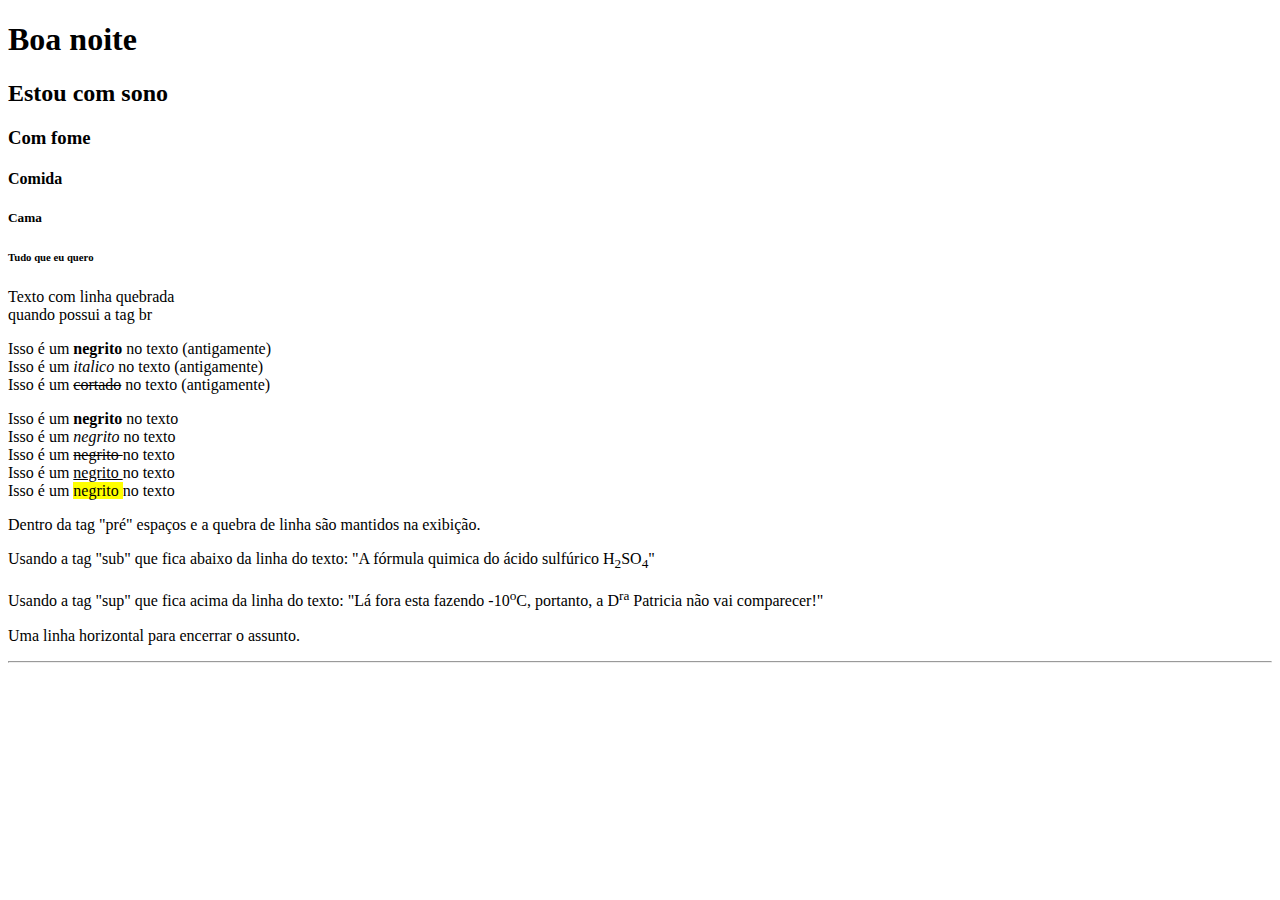
<file: index.html>
<!DOCTYPE html>
<html lang="pt-br">
    <!-- Cabeçalho de configuração da pagina  -->
<head>
    <meta charset="UTF-8">
    <meta name="viewport" content="width=device-width, initial-scale=1.0">
    <meta name="description" content=" Aprendendo HTML">
    <meta name="description" content=" Mayara Emanuela">
    <meta name="description" content=" aprendizagem, ti html, site, sistema">
    <title>Aula 1 - HTML </title>
</head>
<body>
    <h1> Boa noite </h1>
    <h2> Estou com sono </h2>
    <h3> Com fome </h3>
    <h4> Comida  </h4>
    <h5> Cama </h5>
    <h6> Tudo que eu quero </h6> 

    <p>
        Texto com linha quebrada <br> quando possui a tag br 
    </p>
    
    <p> 
        Isso é um <b>negrito</b> no texto (antigamente) <br>
        Isso é um <i>italico</i> no texto (antigamente) <br>
        Isso é um <s>cortado</s> no texto (antigamente) <br>
    </p>

    <p>
        Isso é um <strong> negrito </strong> no texto <br>
        Isso é um <em> negrito </em> no texto <br>
        Isso é um <del> negrito </del> no texto <br>
        Isso é um <ins> negrito </ins> no texto <br>
        Isso é um <mark> negrito </mark> no texto <br>
    </p>

    <p>
        Dentro da tag "pré"        espaços e a 
        quebra de linha são mantidos na exibição.

    </p>

    <p>
        Usando a tag "sub" que fica abaixo da linha do texto:
        "A fórmula quimica do ácido sulfúrico H<sub>2</sub>SO<sub>4</sub>"
    </p>
    
    
    <p> Usando a tag "sup" que fica acima da linha do texto:
        "Lá fora esta fazendo -10<sup>o</sup>C, portanto, a D<sup>ra</sup> Patricia não vai comparecer!"

    </p>
    
    <p>
        Uma linha horizontal para encerrar o assunto.
        <hr>
    </p>

</body>
</html>
</file>
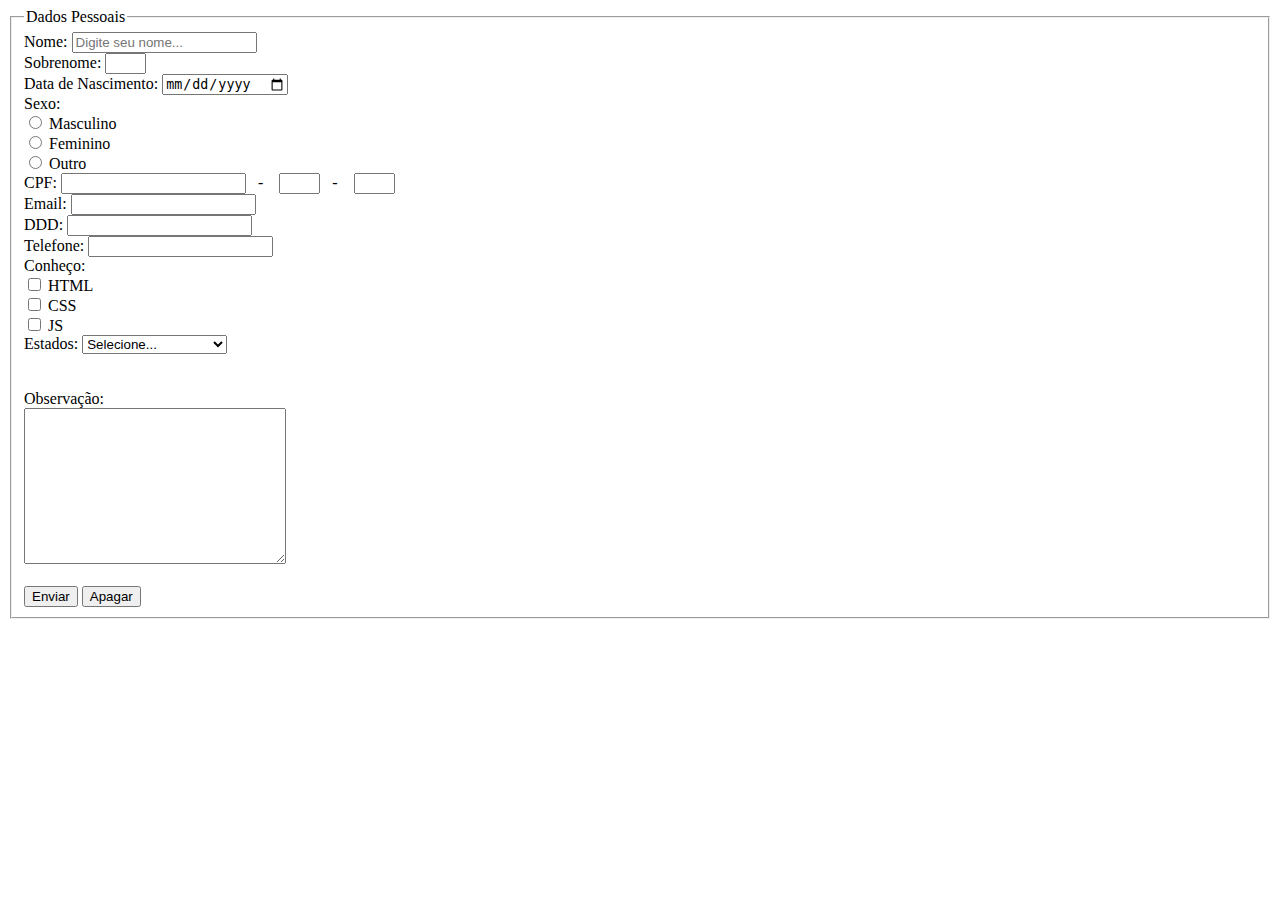
<file: formulario.html>
<!DOCTYPE html>
<html lang="pt-br">
<head>
    <meta charset="UTF-8">
    <meta name="viewport" content="width=device-width, initial-scale=1.0">
    <title>Formulario HTML</title>
</head>
<body>
    <form action="" method="get">
        <fieldset>
            <legend>
                Dados Pessoais
            </legend>
            <label for="txt_nome">Nome:</label>
            <input placeholder="Digite seu nome..." required type="text" name="txt_nome" id="txt_nome"><br>
            <label for="txt_sobrenome">Sobrenome:</label>
            <input size="2px" required type="text" name="txt_sobrenome" id="txt_sobrenome"><br>
            <label for="txt_data_nascimento">Data de Nascimento:</label>
            <input type="date" name="txt_data_nascimento" id="txt_data_nascimento"><br>
            <label for="rdb_sexo">Sexo:</label><br>
            <input required type="radio" name="rdb_sexo" id="rdb_masculino">
            <label for="rdb_masculino">Masculino</label><br>
            <input required type="radio" name="rdb_sexo" id="rdb_feminino">
            <label for="rdb_feminino">Feminino</label><br>
            <input required type="radio" name="rdb_sexo" id="rdb_outro">
            <label for="rdb_outro">Outro</label><br>
            <label for="txt_cpf">CPF:</label>
            <input type="text" name="txt_cpf" id="txt_cpf">&nbsp;&nbsp; - &nbsp;&nbsp;
            <input size="2px" type="text" >&nbsp;&nbsp; - &nbsp;&nbsp;
            <input size="2px" type="text" ><br>
            <label for="txt_email">Email:</label>
            <input type="email" name="txt_email" id="txt_email"><br>
            <label for="txt_ddd">DDD:</label>
            <input type="number" name="txt_ddd" id="txt_ddd"><br>
            <label for="txt_telefone">Telefone:</label>
            <input type="tel" name="txt_telefone" id="txt_telefone"><br>
            <label for="txt_conhecimento">Conheço:</label><br>
            <input type="checkbox" name="chk_html" id="chk_html">
            <label for="chk_html">HTML</label><br>
            <input type="checkbox" name="chk_css" id="chk_css">
            <label for="chk_css">CSS</label><br>
            <input type="checkbox" name="chk_js" id="chk_js">
            <label for="chk_js">JS</label> <br>
            <label for="slt_uf">Estados:</label>
            <select required id="slt_uf" name="slt_uf">
                <option value="">Selecione...</option>
                <option value="AC">Acre</option>
                <option value="AL">Alagoas</option>
                <option value="AP">Amapá</option>
                <option value="AM">Amazonas</option>
                <option value="BA">Bahia</option>
                <option value="CE">Ceará</option>
                <option value="DF">Distrito Federal</option>
                <option value="ES">Espírito Santo</option>
                <option value="GO">Goiás</option>
                <option value="MA">Maranhão</option>
                <option value="MT">Mato Grosso</option>
                <option value="MS">Mato Grosso do Sul</option>
                <option value="MG">Minas Gerais</option>
                <option value="PA">Pará</option>
                <option value="PB">Paraíba</option>
                <option value="PR">Paraná</option>
                <option value="PE">Pernambuco</option>
                <option value="PI">Piauí</option>
                <option value="RJ">Rio de Janeiro</option>
                <option value="RN">Rio Grande do Norte</option>
                <option value="RS">Rio Grande do Sul</option>
                <option value="RO">Rondônia</option>
                <option value="RR">Roraima</option>
                <option value="SC">Santa Catarina</option>
                <option value="SP">São Paulo</option>
                <option value="SE">Sergipe</option>
                <option value="TO">Tocantins</option>
                <option value="EX">Estrangeiro</option>
            </select><br><br><br>
            <label for="txt_observacao">Observação:</label> <br>
            <textarea name="txt_observacao" id="txt_observacao" cols="30" rows="10">
            </textarea>
            <br>
            <br>
            <button id="btn_enviar" name="btn_enviar" type="submit">Enviar</button>
            <button type="reset">Apagar</button>
        </fieldset>
    </form>
</body>
</html>
</file>
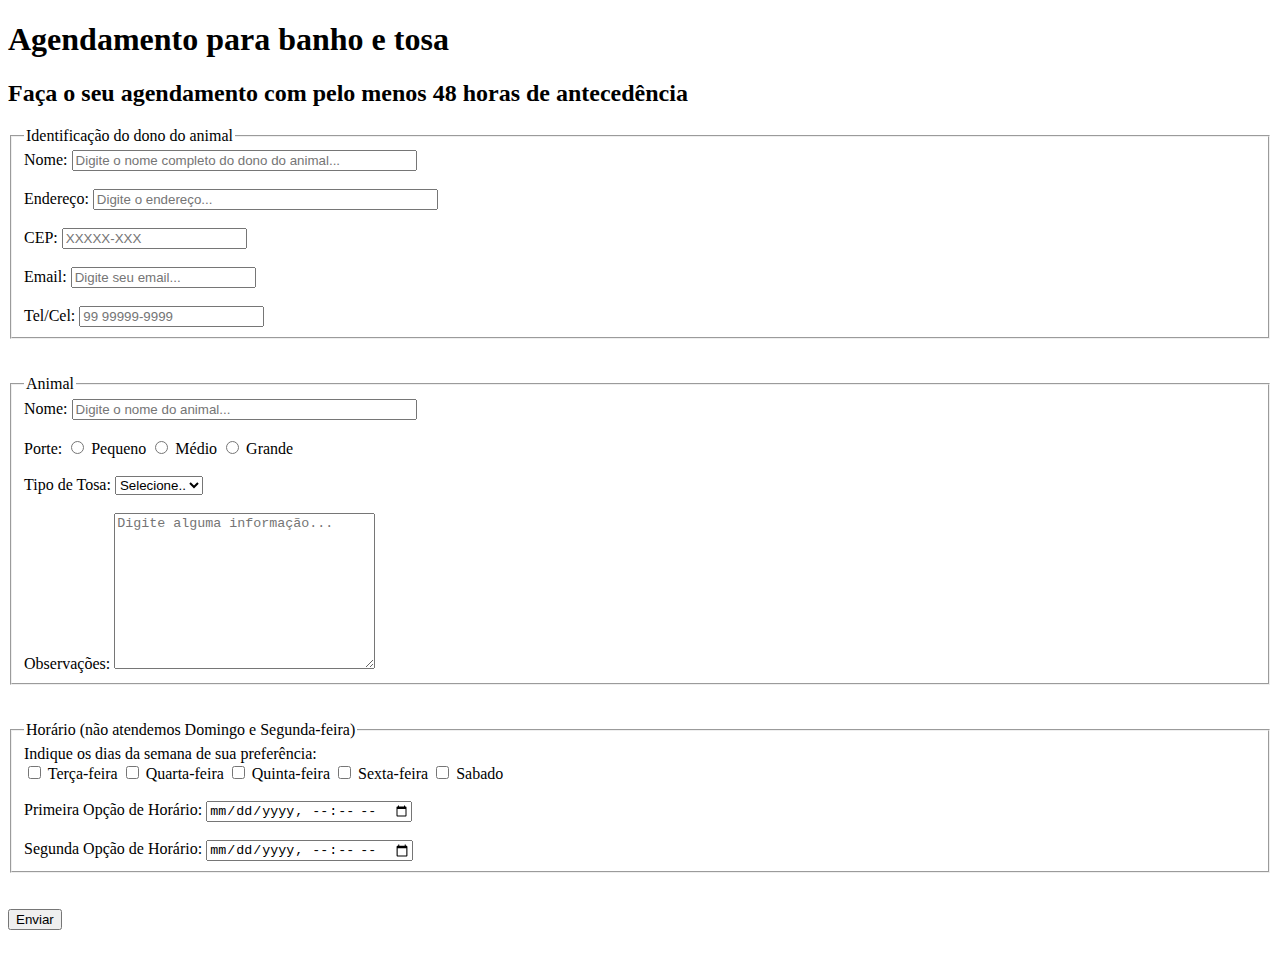
<file: formulario2.html>
<!--  
<!DOCTYPE html>
<html lang="pt-br">

<head>
    <meta charset="UTF-8">
    <meta name="viewport" content="width=device-width, initial-scale=1.0">
    <title> Banho e Tosa</title>
</head>

<body>
    <form action="" method="get">
</body>

</html>

<h1>Preencha o formulário abaixo</h1>
<form>
    <fieldset>
        <legend>Dados Pessoais</legend>
        <label for="nome">Nome:</label>
        <input placeholder="Digite seu nome" type="text" id="nome" name="nome">

        <label for="sobrenome">Sobrenome:</label>
        <input placeholder="Digite seu sobrenome" type="text" id="sobrenome" name="sobrenome"> <br>
<br>

       <tr>
        <td>
            <label for="dt_nascimento">Nascimento:</label></td><td><input 
            size="2" placeholder="DD" type="text" name="DD" id="DD">                    
        <input size="2" placeholder="MM" type="text" name="MM" id="MM">                          
        <input size="4" placeholder="YYYY" type="text" name="YYYY" id="YYYY">
    </td>
</tr>

<br><br>



        <label for="rg">RG:</label>
        <input type="text" id="rg" name="rg"> <br>
        <br>


        <label for="cpf">CPF:</label>
        <input type="text" id="cpf" name="cpf"> -       
    </td><td><input size="2" placeholder="" 
    </fieldset>

    <fieldset>
        <legend> Dados de Endereço</legend>
        <label for="Rua:">Rua:</label>
        <input type="text" id="Rua" name="Rua">
        <label for="Numero:">Numero:</label>
        <input type="text" id="sobrenome" name="sobrenome"> <br>
        
        <br>
        <label for="Bairro:">Bairro:</label>
        <input type="text" id="Bairro" Bairro=""> 
        
        <br> <br>
        
        <label for="lst_uf">Estado:</label>
        <select name="slt_uf" id="clt_uf">
            <option value="AC">Acre</option>
            <option value="AL">Alagoas</option>
            <option value="AP">Amapá</option>
            <option value="AM">Amazonas</option>
            <option value="BA">Bahia</option>
            <option value="CE">Ceará</option>
            <option value="DF">Distrito Federal</option>
            <option value="ES">Espírito Santo</option>
            <option value="GO">Goiás</option>
            <option value="MA">Maranhão</option>
            <option value="MT">Mato Grosso</option>
            <option value="MS">Mato Grosso do Sul</option>
            <option value="MG">Minas Gerais</option>
            <option value="PA">Pará</option>
            <option value="PB">Paraíba</option>
            <option value="PR">Paraná</option>
            <option value="PE">Pernambuco</option>
            <option value="PI">Piauí</option>
            <option value="RJ">Rio de Janeiro</option>
            <option value="RN">Rio Grande do Norte</option>
            <option value="RS">Rio Grande do Sul</option>
            <option value="RO">Rondônia</option>
            <option value="RR">Roraima</option>
            <option value="SC">Santa Catarina</option>
            <option value="SP">São Paulo</option>
            <option value="SE">Sergipe</option>
            <option value="TO">Tocantins</option>
            <option value="EX">Estrangeiro</option>
            </select><br><br>

            <label for="Cidade:">Cidade:</label>
            <input type="text" id="Cidade" Cidade=""> 
            
            <br> <br>
            <label for="cep">CEP:</label>
            <input type="text" id="cep" name="cep" size="5" placeholder=" " type="text" name=" " id=" ">  -
        </td><td><input size="2" placeholder=""                    
            
        </fieldset> -->

        <!DOCTYPE html>
<html lang="en">
<head>
    <meta charset="UTF-8">
    <meta name="viewport" content="width=device-width, initial-scale=1.0">
    <title>Banho e Tosa</title>
</head>
<body>
    <h1>Agendamento para banho e tosa</h1>
    <h2>
        Faça o seu agendamento com pelo menos 48 horas de antecedência
    </h2>
    <form action="" method="get">
        <fieldset>
            <legend>
                Identificação do dono do animal
            </legend>
            <label for="txt_nome">Nome:</label>
            <input size="40" type="text" id="txt_nome" name="txt_nome"
                placeholder="Digite o nome completo do dono do animal...">
            <br><br>
            <label for="txt_endereco">Endereço:</label>
            <input size="40" type="text" id="txt_endereco" name="txt_endereco" placeholder="Digite o endereço...">
            <br><br>
            <label for="txt_cep">CEP:</label>
            <input maxlength="9" size="20" type="text" id="txt_cep" name="txt_cep" placeholder="XXXXX-XXX">
            <br><br>
            <label for="txt_email">Email:</label>
            <input maxlength="100" size="20" type="email" id="txt_email" name="txt_email"
                placeholder="Digite seu email...">
            <br><br>
            <label for="txt_telcel">Tel/Cel:</label>
            <input maxlength="20" size="20" type="tel" id="txt_telcel" name="txt_telcel" placeholder="99 99999-9999">
        </fieldset>
        <br><br>
        <fieldset>
            <legend>
                Animal
            </legend>
            <label for="txt_nome_animal">Nome:</label>
            <input size="40" type="text" id="txt_nome_animal" name="txt_nome_animal"
                placeholder="Digite o nome do animal...">
            <br><br>
            <label for="rdb_pequeno">Porte:</label>
            <input type="radio" name="porte" id="rdb_pequeno">
            <label for="rdb_pequeno">Pequeno</label>
            <input type="radio" name="porte" id="rdb_medio">
            <label for="rdb_medio">Médio</label>
            <input type="radio" name="porte" id="rdb_grande">
            <label for="rdb_grande">Grande</label>
            <br><br>
            <label for="slt_tipo_tosa">Tipo de Tosa:</label>
            <select name="slt_tipo_tosa" id="slt_tipo_tosa">
                <option value="">Selecione..</option>
                <option value="1">Nenhuma</option>
            </select>
            <br><br>
            <label for="txt_obervacoes">Observações:</label>
            <textarea placeholder="Digite alguma informação..." name="txt_obervacoes" id="txt_obervacoes" cols="30"
                rows="10"></textarea>
        </fieldset>
        <br><br>
        <fieldset>
            <legend>
                Horário (não atendemos Domingo e Segunda-feira)
            </legend>
            <label for="chk_terca">Indique os dias da semana de sua preferência:</label><br>
            <input type="checkbox" name="porte" id="chk_terca">
            <label for="chk_terca">Terça-feira</label>
            <input type="checkbox" name="porte" id="chk_quarta">
            <label for="chk_quarta">Quarta-feira</label>
            <input type="checkbox" name="porte" id="chk_quinta">
            <label for="chk_quinta">Quinta-feira</label>
            <input type="checkbox" name="porte" id="chk_sexta">
            <label for="chk_sexta">Sexta-feira</label>
            <input type="checkbox" name="porte" id="chk_sabado">
            <label for="chk_sabado">Sabado</label>
            <br><br>
            <label for="txt_primeira_op">Primeira Opção de Horário:</label>
            <input type="datetime-local" name="txt_primeira_op" id="txt_primeira_op">
            <br><br>
            <label for="txt_segunda_op">Segunda Opção de Horário:</label>
            <input type="datetime-local" name="txt_segunda_op" id="txt_segunda_op">
        </fieldset>
        <br><br>
        <button type="submit">Enviar</button>
        <br><br>
        
    </form>
</body>
</html>
</file>
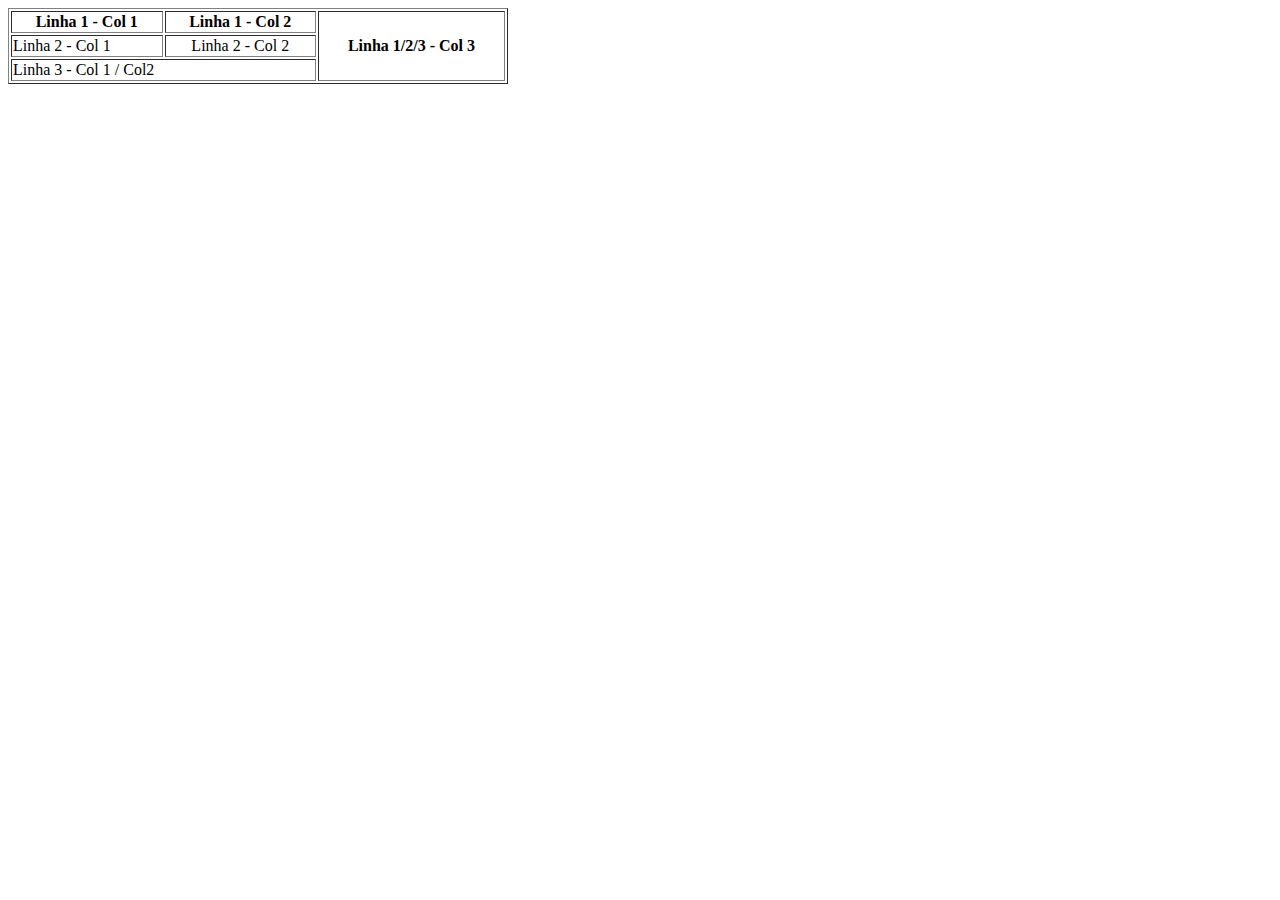
<file: tabela.html>
<!DOCTYPE html>
<html lang="en">

<head>
    <meta charset="UTF-8">
    <meta name="viewport" content="width=device-width, initial-scale=1.0">
    <title>Tabela</title>
</head>

<body>
    <!-- Tabela de 3 linhas e 3 colunas -->
    <table width="500px" border="1">
        <!-- 1 linha -->
        <tr>
            <th>Linha 1 - Col 1</th>
            <th>Linha 1 - Col 2</th>
            <th rowspan="3">Linha 1/2/3 - Col 3</th>
        </tr>
        <!-- 2 linha -->
        <tr>
            <td align="left">Linha 2 - Col 1</td>
            <td align="center">Linha 2 - Col 2</td>
        </tr>
        <!-- 3 linha -->
        <tr>
            <td colspan="2">Linha 3 - Col 1 / Col2</td>
        </tr>
    </table>
</body>

</html>
</file>
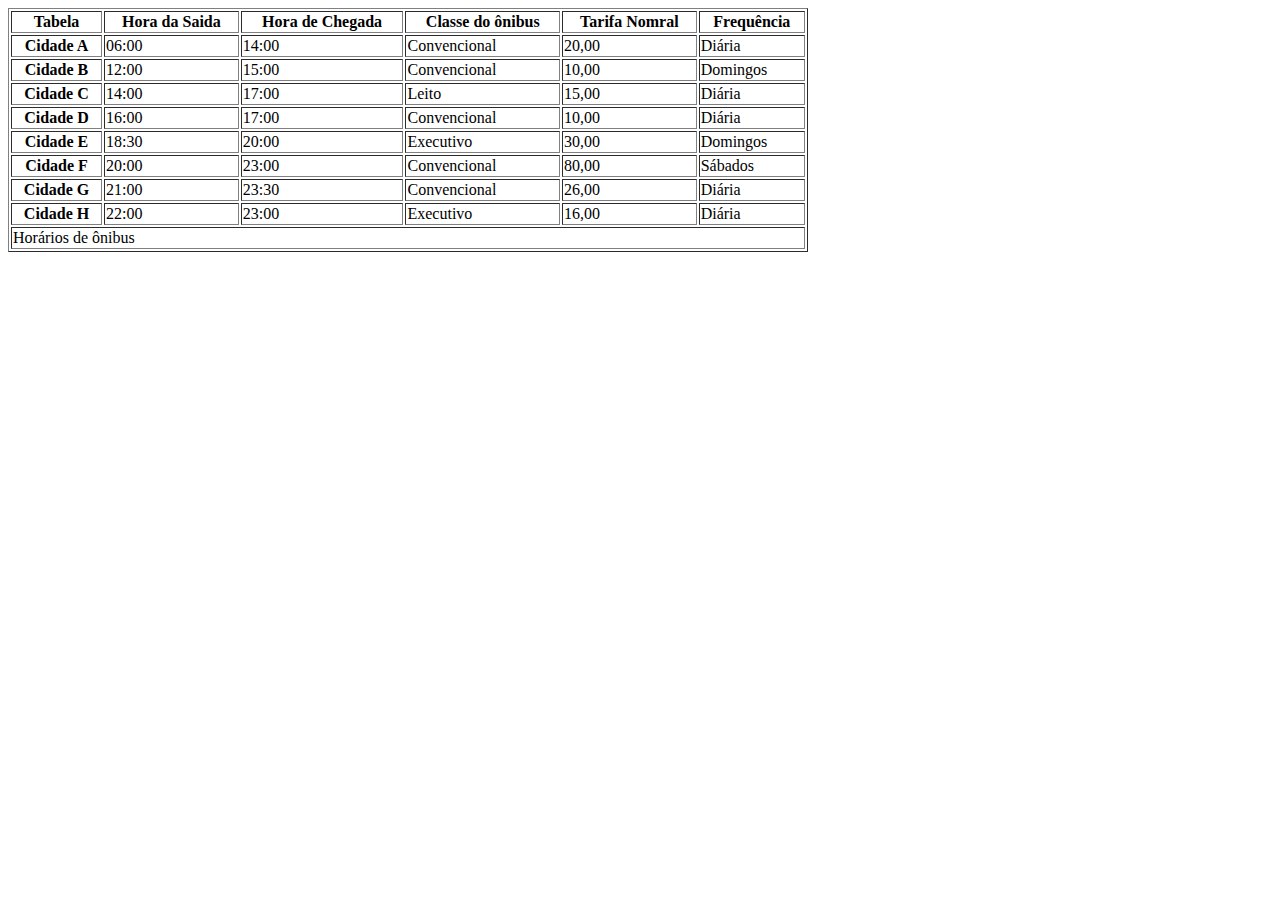
<file: tabela1.html>
<!DOCTYPE html>
<html lang="en">

<head>
    <meta charset="UTF-8">
    <meta name="viewport" content="width=device-width, initial-scale=1.0">
    <title>Tabela</title>
</head>

<body>
    <!-- Tabela de 3 linhas e 3 colunas -->
    <table width="800px" border="1">
        <!-- 1 linha -->
        <tr>
            <th>Tabela</th>
            <th>Hora da Saida</th>
            <th>Hora de Chegada</th>
            <th>Classe do ônibus</th>
            <th>Tarifa Nomral</th>
            <th>Frequência</th>

        </tr>
        <!-- 2 linha -->
        <tr>
            <th>Cidade A </th>
            <td align="left"> 06:00 </td>
            <td align="left"> 14:00 </td>
            <td align="left"> Convencional </td>
            <td align="left"> 20,00 </td>
            <td align="left"> Diária </td>


        </tr>
        <!-- 3 linha -->
        <th>Cidade B </th>
        <td align="left"> 12:00 </td>
        <td align="left"> 15:00 </td>
        <td align="left"> Convencional </td>
        <td align="left"> 10,00 </td>
        <td align="left"> Domingos </td>


        <tr>
            <th>Cidade C </th>
            <td align="left"> 14:00 </td>
            <td align="left"> 17:00 </td>
            <td align="left"> Leito </td>
            <td align="left"> 15,00 </td>
            <td align="left"> Diária </td>
        </tr>
        <tr>
            <th>Cidade D </th>
            <td align="left"> 16:00 </td>
            <td align="left"> 17:00 </td>
            <td align="left"> Convencional </td>
            <td align="left"> 10,00 </td>
            <td align="left"> Diária </td>
        </tr>
        <tr>
            <th>Cidade E </th>
            <td align="left"> 18:30 </td>
            <td align="left"> 20:00 </td>
            <td align="left"> Executivo </td>
            <td align="left"> 30,00 </td>
            <td align="left"> Domingos </td>
        </tr>
        <tr>
            <th>Cidade F </th>
            <td align="left"> 20:00 </td>
            <td align="left"> 23:00 </td>
            <td align="left"> Convencional </td>
            <td align="left"> 80,00 </td>
            <td align="left"> Sábados </td>
        </tr>
        <tr>
            <th>Cidade G </th>
            <td align="left"> 21:00 </td>
            <td align="left"> 23:30 </td>
            <td align="left"> Convencional </td>
            <td align="left"> 26,00 </td>
            <td align="left"> Diária </td>
        </tr>
        <tr>
            <th>Cidade H </th>
            <td align="left"> 22:00 </td>
            <td align="left"> 23:00 </td>
            <td align="left"> Executivo </td>
            <td align="left"> 16,00 </td>
            <td align="left"> Diária </td>
        </tr>
        <tr>
            <td colspan=6> Horários de ônibus</td>
        </tr>
    </table>




    </tr>
    </table>
</body>

</html>
</file>
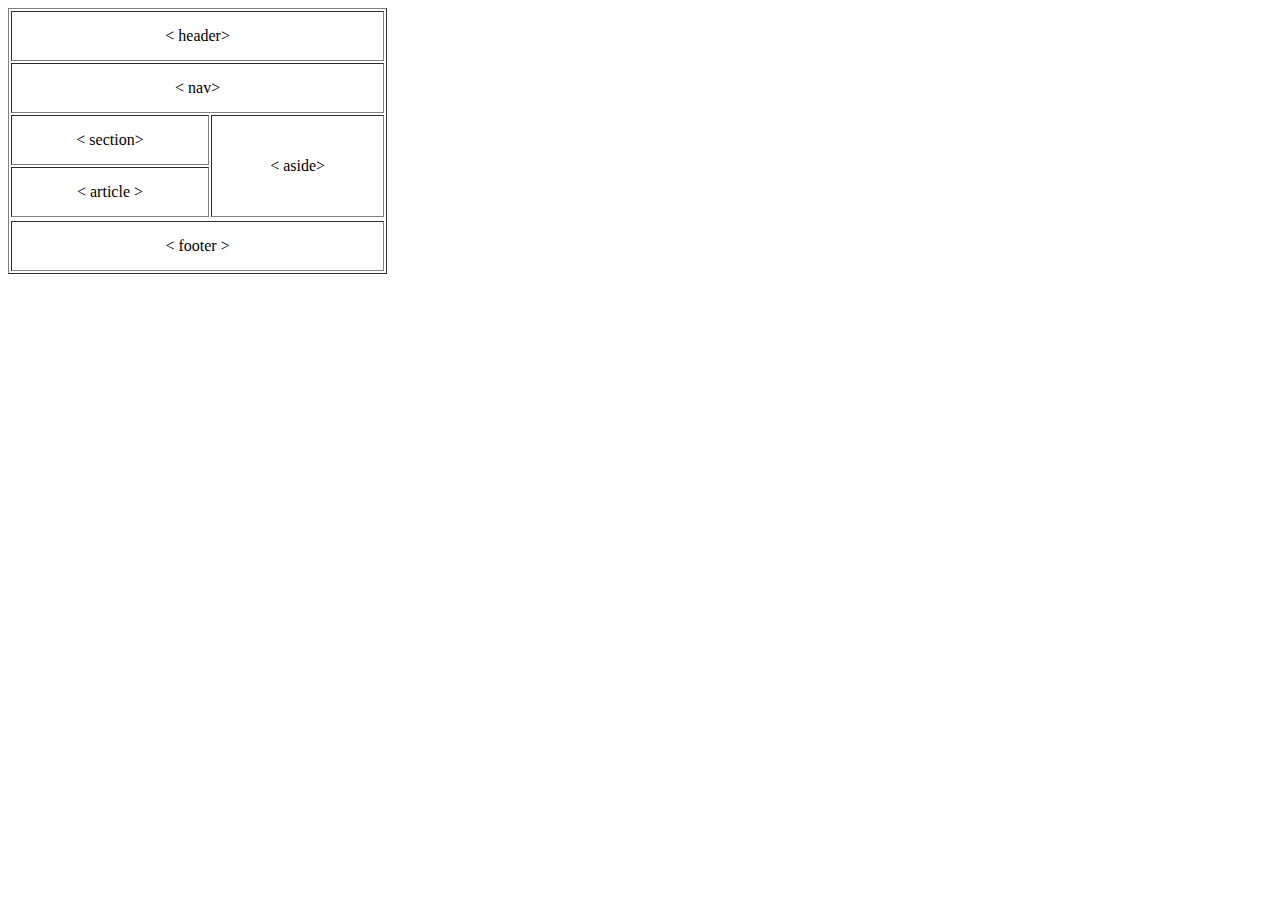
<file: tabela2.html>
<!-- //* <!DOCTYPE html>
<html lang="en">
<head>
    <meta charset="UTF-8">
    <meta name="viewport" content="width=device-width, initial-scale=1.0">
    <title>Tabela 3</title>
</head>
<body>
    cellpadding cria o espaçamento dentro da celula -->
    <!-- <table width="50%" height="200px" border="1" cellpadding = "35px" style="background-color: black;">
 
        <tr style="background-color: royalblue;">
             As tags &lt e &gt são usadas para substituir o < e > -->
           <!-- <th colspan="2" align="center"> &lt; Header &gt; </th>
       
        </tr>
 
        <tr style="background-color: magenta;">
            <th colspan="2" align="center"> < Nav > </th>
        </tr>
 
        <tr style="background-color: blueviolet;">
            <th align="center"> < Section > </th>
            <th rowspan="2" align="center"> < Aside > </th>
        </tr>
 
        <tr style="background-color: blueviolet;">
            <th> < Article > </th>
        </tr>
 
        <tr style="background-color: cyan;">
            <th colspan="2" align="center">< Footer ></th>
        </tr>
 
 
    </table>
</body> -->


<!DOCTYPE html>
<html lang="en">
 
<head>
    <meta charset="UTF-8">
    <meta name="viewport" content="width=device-width, initial-scale=1.0">
    <title>tabela2</title>
</head>
 
<body>
    <table width="30%" border="1" cellpadding="15">
        <tr>
            <td align="center" colspan="2"> < header> </td>
        </tr>
 
        <tr>
            <td align="center" colspan="2"> < nav> </td>
        </tr>
 
        <tr>
            <td align="center"> < section> </td>
            <td align="center" rowspan="2"> < aside> </td>
        </tr>
 
        <tr>
            <td align="center"> < article > </td>
        <tr>
 
        <tr>
            <td align="center" colspan="2"> < footer > </td>
        </tr>
 
    </table>
</body>
 
</html>
</file>
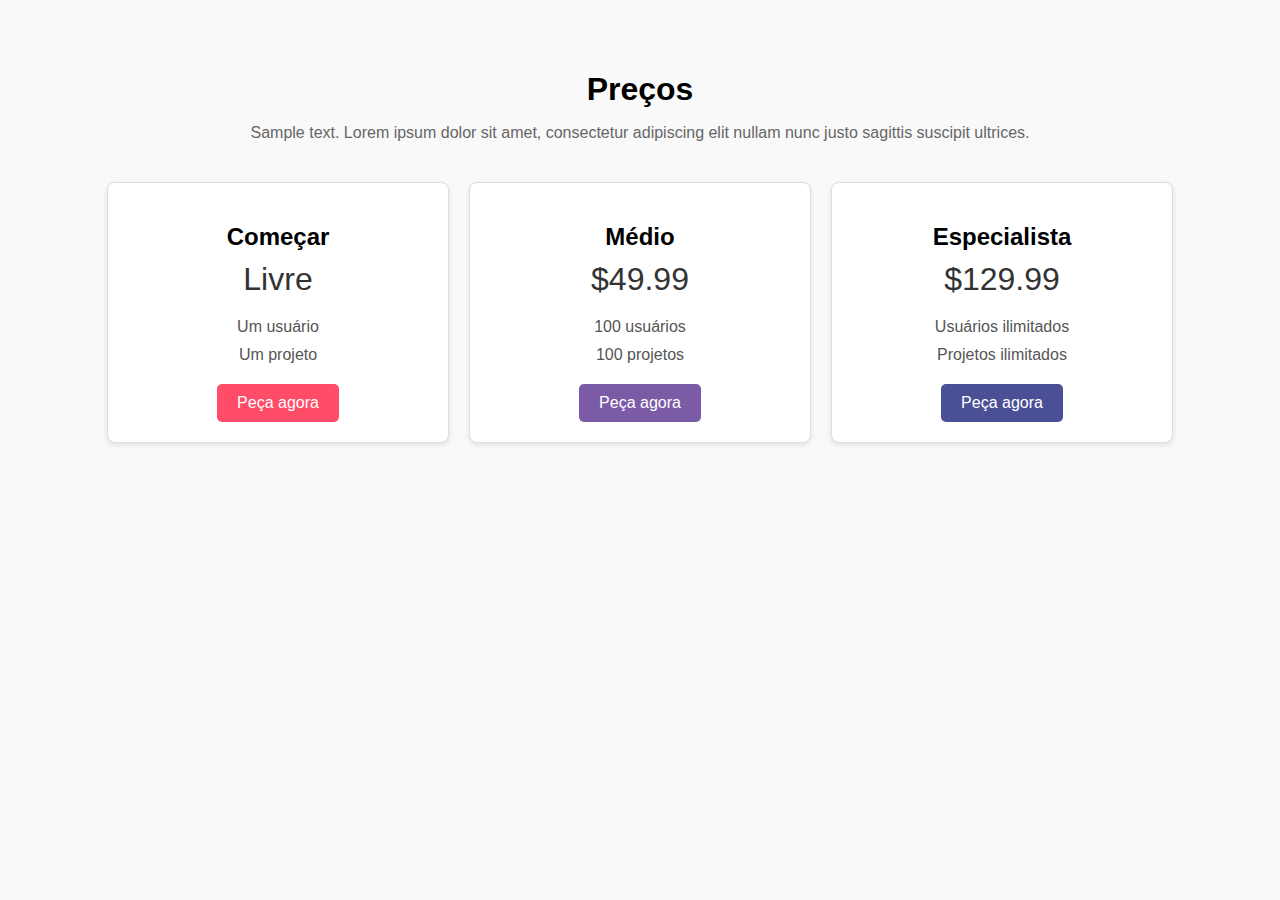
<file: tabela4.html>
<!--- <!DOCTYPE html>
<html lang="pt-br">

<head>
    <meta charset="UTF-8">
    <meta name="viewport" content="width=device-width, initial-scale=1.0">
    <title>Tabela 4</title>
</head>

<body>

    <table width="800px" border="3">
 
        <tr>
            <td colspan="3" align="center"> Preços</td> 
            
        </tr>

             
            
    <tr>
        <td rowspan="3"align= "center"> <strong> <h2>Comerçar</h2> </strong>  <p> <br>Livre</p> 
            <pre>Um usuário
 Um projeto </pre> <p> Peça agora </p> </td>
        <td rowspan="3"align= "center"> <strong> Médio </strong> <p> $ 49.99</p> <pre>100 usuários
 100 projetos <p> Peça agora </td>
        </pre>
        <td rowspan="3"align= "center"> <strong> Especialista </strong> <p> $ 129.99</p> <pre>Projetos ilimitados
Usuários ilimitados <br>
<button> Peça agora</button></td>
       
    </tr> --->

   <!---->
    <!---- <!DOCTYPE html>
<html lang="en">
<head>
    <meta charset="UTF-8">
    <meta name="viewport" content="width=device-width, initial-scale=1.0">
    <title>Tabela 4</title>
</head>
<body>
    <table width="90%" border="0" cellpadding="10">
        <tr>
            <td align="center" colspan="3">
                <h1>Preços</h1>
                <p>
                    Lorem ipsum, dolor sit amet consectetur adipisicing elit. <br />
                    consectetur adipisicing elit.
                </p>
            </td>
        </tr>
        <tr>
            <td width="33.3%" align="center">
                <h2>Começar</h2>
                <h3> Livre </h3>
                <p>
                    Um usuário <br>
                    Um Projeto
                </p>
                <button>
                    Peça agora
                </button>
            </td>
            <td width="33.3%" align="center">
                <h2>Médio</h2>
                <h3> $49.99 </h3>
                <p>
                    100 usuários <br>
                    100 Projetos
                </p>
                <button>
                    Peça agora
                </button>
            </td>
            <td width="33.3%" align="center">
                <h2>Especialista</h2>
                <h3> $129.99 </h3>
                <p>
                    Usuários ilimitados <br>
                    Projetos ilimitados
                </p>
                <button>
                    Peça agora
                </button>
            </td>
        </tr>
    </table>
</body>
</html>
 ---> 

 <!DOCTYPE html>
<html lang="pt-BR">
<head>
    <meta charset="UTF-8">
    <meta name="viewport" content="width=device-width, initial-scale=1.0">
    <title>Seção de Preços</title>
    <style>
        body {
            font-family: Arial, sans-serif;
            margin: 0;
            padding: 0;
            background-color: #f9f9f9;
        }
        .pricing-section {
            text-align: center;
            padding: 50px 20px;
        }
        .pricing-section h1 {
            font-size: 2em;
            margin-bottom: 10px;
        }
        .pricing-section p {
            color: #666;
            margin-bottom: 40px;
        }
        .pricing-cards {
            display: flex;
            justify-content: center;
            gap: 20px;
            flex-wrap: wrap;
        }
        .card {
            background-color: #fff;
            border: 1px solid #ddd;
            border-radius: 8px;
            box-shadow: 0 2px 5px rgba(0, 0, 0, 0.1);
            padding: 20px;
            width: 300px;
            text-align: center;
        }
        .card h2 {
            font-size: 1.5em;
            margin-bottom: 10px;
        }
        .card .price {
            font-size: 2em;
            color: #333;
            margin: 10px 0;
        }
        .card ul {
            list-style: none;
            padding: 0;
            margin: 20px 0;
            color: #555;
        }
        .card ul li {
            margin-bottom: 10px;
        }
        .card button {
            background-color: #ff4c68;
            color: #fff;
            border: none;
            padding: 10px 20px;
            border-radius: 5px;
            cursor: pointer;
            font-size: 1em;
        }
        .card button:hover {
            background-color: #e0435d;
        }
        .card:nth-child(2) button {
            background-color: #7b5ba6;
        }
        .card:nth-child(2) button:hover {
            background-color: #694c8f;
        }
        .card:nth-child(3) button {
            background-color: #4b4f95;
        }
        .card:nth-child(3) button:hover {
            background-color: #3e427d;
        }
    </style>
</head>
<body>
    <section class="pricing-section">
        <h1>Preços</h1>
        <p>Sample text. Lorem ipsum dolor sit amet, consectetur adipiscing elit nullam nunc justo sagittis suscipit ultrices.</p>
        <div class="pricing-cards">
            <div class="card">
                <h2>Começar</h2>
                <p class="price">Livre</p>
                <ul>
                    <li>Um usuário</li>
                    <li>Um projeto</li>
                </ul>
                <button>Peça agora</button>
            </div>
            <div class="card">
                <h2>Médio</h2>
                <p class="price">$49.99</p>
                <ul>
                    <li>100 usuários</li>
                    <li>100 projetos</li>
                </ul>
                <button>Peça agora</button>
            </div>
            <div class="card">
                <h2>Especialista</h2>
                <p class="price">$129.99</p>
                <ul>
                    <li>Usuários ilimitados</li>
                    <li>Projetos ilimitados</li>
                </ul>
                <button>Peça agora</button>
            </div>
        </div>
    </section>
</body>
</html>
</file>
